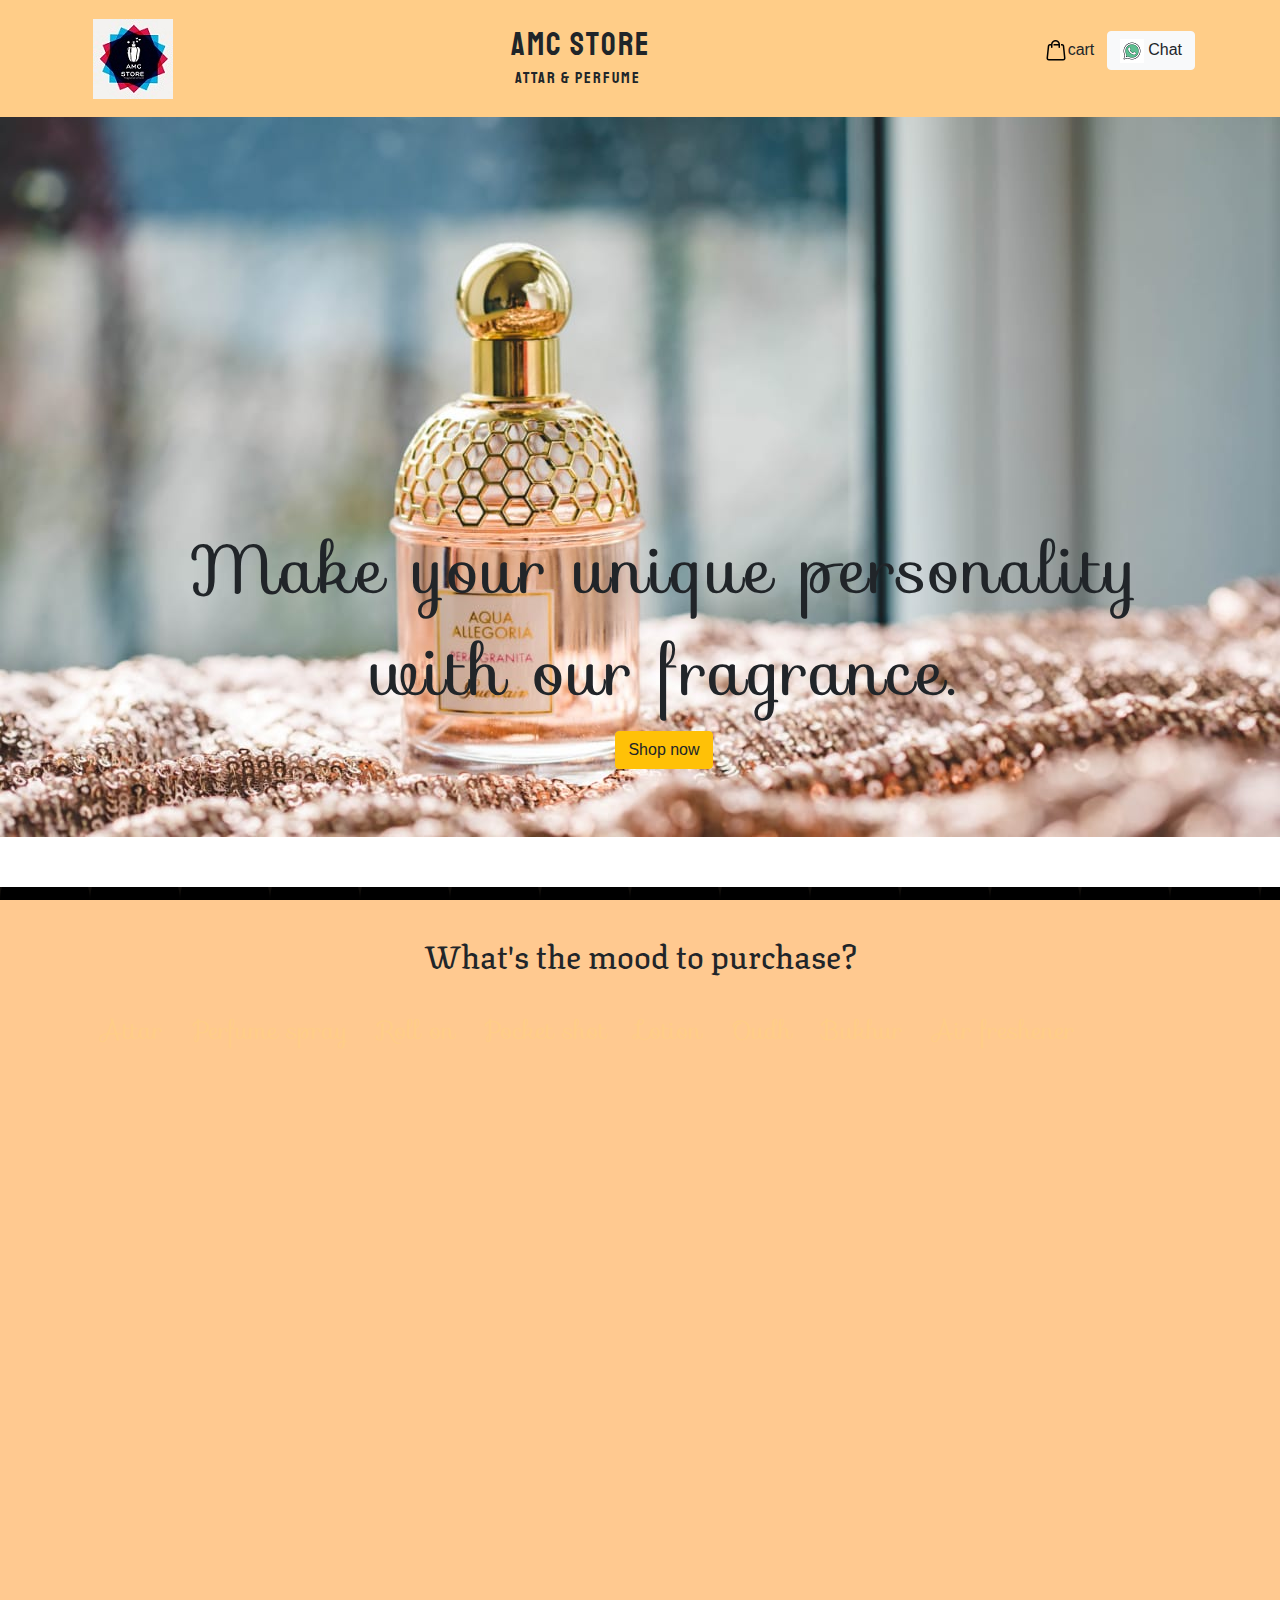
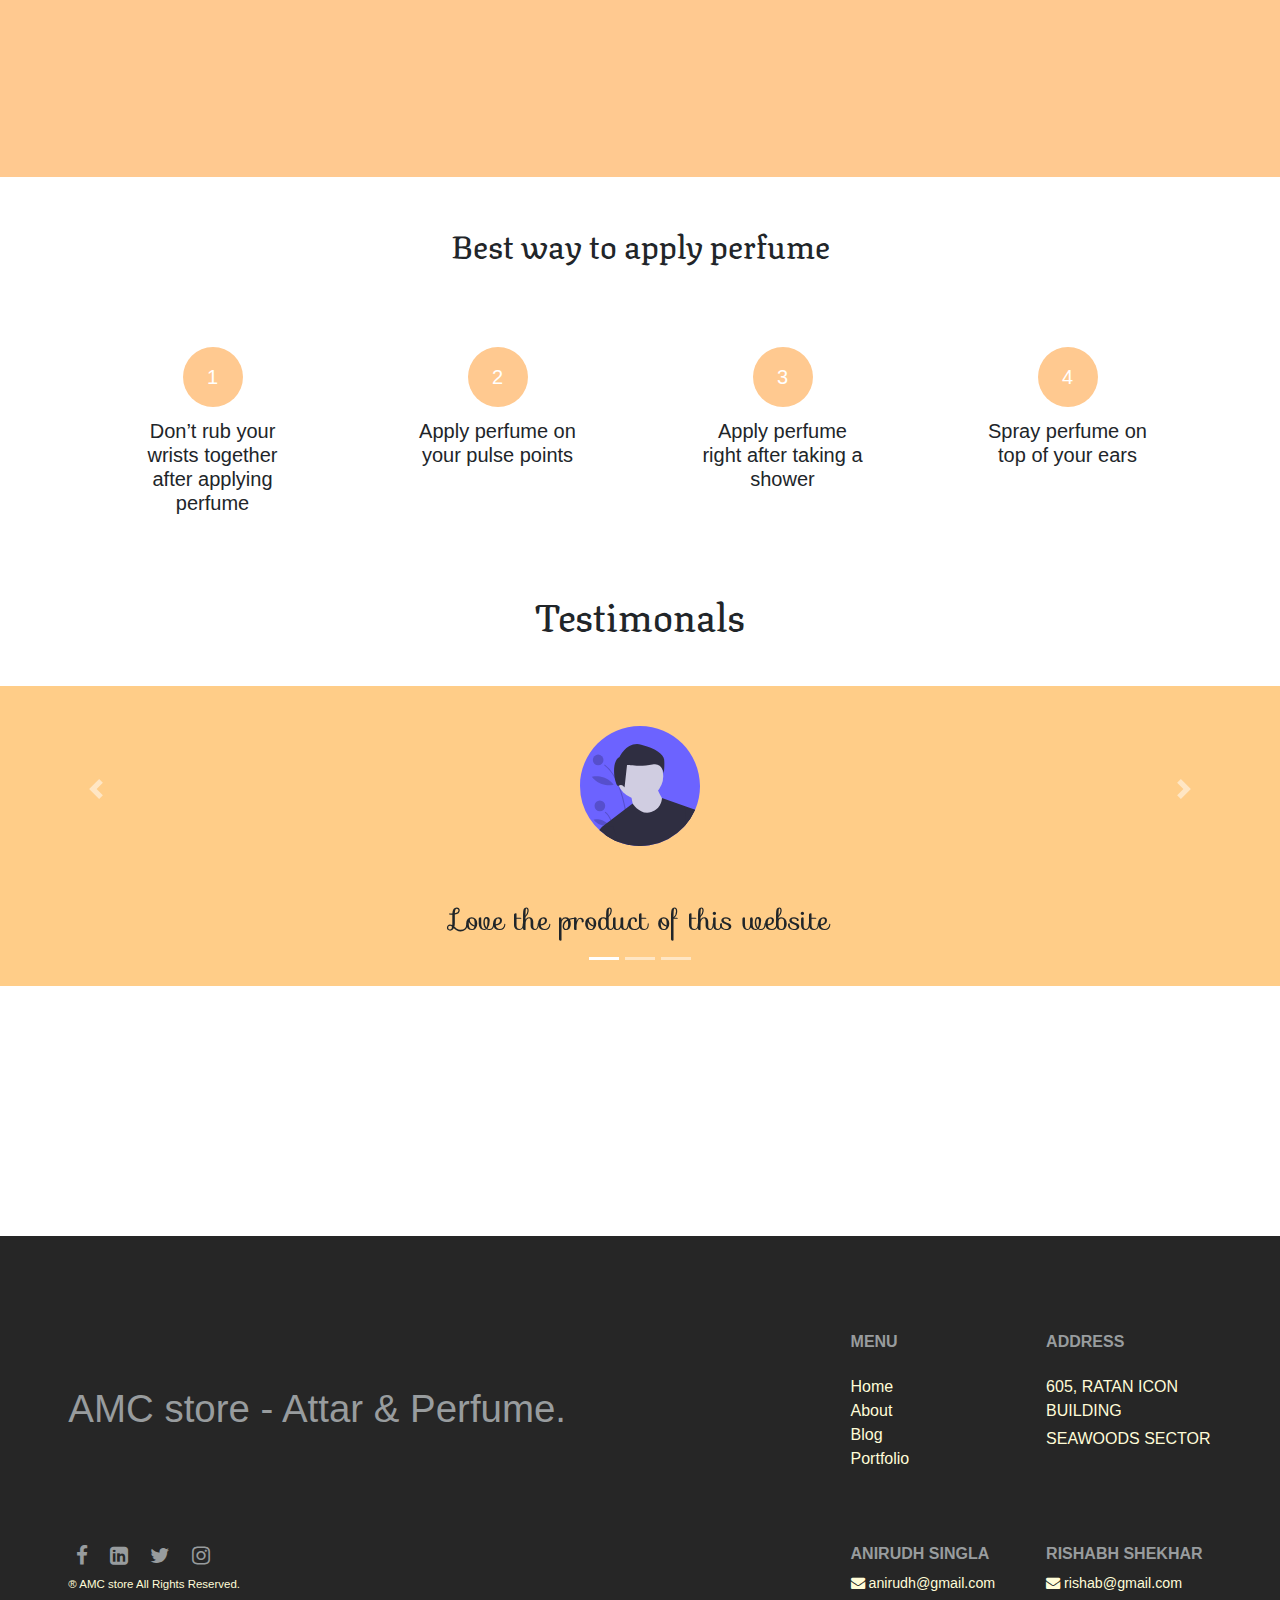
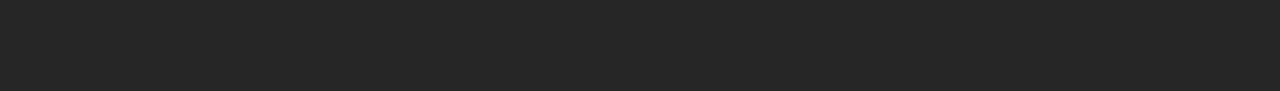
<file: index.html>
<!doctype html>
<html lang="en">
  <head>
    <!-- Required meta tags -->
    <meta charset="utf-8">
    <meta name="viewport" content="width=device-width, initial-scale=1">

    <!-- Bootstrap CSS -->
<link rel="stylesheet" href="https://maxcdn.bootstrapcdn.com/bootstrap/4.0.0/css/bootstrap.min.css" integrity="sha384-Gn5384xqQ1aoWXA+058RXPxPg6fy4IWvTNh0E263XmFcJlSAwiGgFAW/dAiS6JXm" crossorigin="anonymous">
   <script src="https://ajax.googleapis.com/ajax/libs/jquery/3.5.1/jquery.min.js"></script>
  <script src="https://cdnjs.cloudflare.com/ajax/libs/popper.js/1.16.0/umd/popper.min.js"></script>
  <script src="https://maxcdn.bootstrapcdn.com/bootstrap/4.5.2/js/bootstrap.min.js"></script>
  <link rel="stylesheet" href="https://stackpath.bootstrapcdn.com/font-awesome/4.7.0/css/font-awesome.min.css" integrity="sha384-wvfXpqpZZVQGK6TAh5PVlGOfQNHSoD2xbE+QkPxCAFlNEevoEH3Sl0sibVcOQVnN" crossorigin="anonymous">
<link href="https://fonts.googleapis.com/css2?family=Staatliches&display=swap" rel="stylesheet">
<link href="https://fonts.googleapis.com/css2?family=Sofia&display=swap" rel="stylesheet">
<link href="https://fonts.googleapis.com/css2?family=Texturina:wght@300&display=swap" rel="stylesheet">
    <title>AMC store</title>
<style>
  @media(min-width: 576px){
  .carousel-inner img{
    height: 100vh;
  }
  .fornav{
    position: absolute;
    right: 10%;
  }
  .forhero{
        margin-top: 350px;
        font-size: 68px;
        color: 
  }
}

.hero{
	min-height: 80vh;
}
 .forheading{
  position: absolute;
  top: 50%;
  left: 50%;
  transform: translate(-50%,-50%);
  color: #ffff;
 }
 #forherobtn{
 	display: block;
 	margin-left: auto;
 	margin-right: auto;
 }
.navbar-brand{
font-family: 'Staatliches', cursive;
  letter-spacing: 2px;
  font-size: 32px;
}



ul#menu li {
  display:inline;
}
.forhero{
  font-family: 'Sofia', cursive;
  line-height: 1.5;
  letter-spacing: 2px;
/*  padding-top: 30px;*/

}
.forcheck{
  transform: translate(0%,35%);
}
.forcardimg{
  margin-top: -30px;
  border-radius: 5px;
  transform: translateZ();
}
.forcardimg:hover{
  transform: scaleY(1.1);
}
.forcard{
  background: #ddd;
}

.forbutton{
  border: 9px solid #fff;
}
.fornumber{
  background: #ffc990;
  width: 60px;
  height: 60px;
  border-radius: 50%;
  border: none;
  outline: none;
  position: relative;
}
.fortestimonial{
	  font-family: 'Sofia', cursive;
	  color: #202529;
	  font-size: 28px;
}
.forperfume{
	font-weight: 400;
}
@media(max-width: 576px){

  .forlogo{
      display: block;
      margin-left: auto;
      margin-right: auto;
  }
  .navbar-brand{
    font-size: 6vw;
  }
  .forheroimg{
    display:none;
  }
  .forcheck{
      transform: translate(0%,0%);
  }

 /*  .forwp{
    margin-right: 140px;
  }*/
}
.forsvg{
 background-color: #ffc990;
background-image: url("data:image/svg+xml,%3Csvg xmlns='http://www.w3.org/2000/svg' viewBox='0 0 100 1000'%3E%3Cg %3E%3Ccircle fill='%23ffc990' cx='50' cy='0' r='50'/%3E%3Cg fill='%23f1be88' %3E%3Ccircle cx='0' cy='50' r='50'/%3E%3Ccircle cx='100' cy='50' r='50'/%3E%3C/g%3E%3Ccircle fill='%23e2b381' cx='50' cy='100' r='50'/%3E%3Cg fill='%23d4a879' %3E%3Ccircle cx='0' cy='150' r='50'/%3E%3Ccircle cx='100' cy='150' r='50'/%3E%3C/g%3E%3Ccircle fill='%23c79d72' cx='50' cy='200' r='50'/%3E%3Cg fill='%23b9926a' %3E%3Ccircle cx='0' cy='250' r='50'/%3E%3Ccircle cx='100' cy='250' r='50'/%3E%3C/g%3E%3Ccircle fill='%23ab8863' cx='50' cy='300' r='50'/%3E%3Cg fill='%239e7e5c' %3E%3Ccircle cx='0' cy='350' r='50'/%3E%3Ccircle cx='100' cy='350' r='50'/%3E%3C/g%3E%3Ccircle fill='%23917355' cx='50' cy='400' r='50'/%3E%3Cg fill='%2384694e' %3E%3Ccircle cx='0' cy='450' r='50'/%3E%3Ccircle cx='100' cy='450' r='50'/%3E%3C/g%3E%3Ccircle fill='%23785f47' cx='50' cy='500' r='50'/%3E%3Cg fill='%236b5640' %3E%3Ccircle cx='0' cy='550' r='50'/%3E%3Ccircle cx='100' cy='550' r='50'/%3E%3C/g%3E%3Ccircle fill='%235f4c39' cx='50' cy='600' r='50'/%3E%3Cg fill='%23534333' %3E%3Ccircle cx='0' cy='650' r='50'/%3E%3Ccircle cx='100' cy='650' r='50'/%3E%3C/g%3E%3Ccircle fill='%23473a2c' cx='50' cy='700' r='50'/%3E%3Cg fill='%233c3126' %3E%3Ccircle cx='0' cy='750' r='50'/%3E%3Ccircle cx='100' cy='750' r='50'/%3E%3C/g%3E%3Ccircle fill='%23312820' cx='50' cy='800' r='50'/%3E%3Cg fill='%2326201a' %3E%3Ccircle cx='0' cy='850' r='50'/%3E%3Ccircle cx='100' cy='850' r='50'/%3E%3C/g%3E%3Ccircle fill='%231c1813' cx='50' cy='900' r='50'/%3E%3Cg fill='%23110e0b' %3E%3Ccircle cx='0' cy='950' r='50'/%3E%3Ccircle cx='100' cy='950' r='50'/%3E%3C/g%3E%3Ccircle fill='%23000000' cx='50' cy='1000' r='50'/%3E%3C/g%3E%3C/svg%3E");
background-attachment: fixed;
background-size: contain;
}
.forproducts{
  background: #ddd;
  width: 250px;
  height: 350px;
}
.forproducts img{
  display: block;
  margin-left: auto;
  margin-right: auto;
}
.forsvg2{
 background-color: #ffcd88;
background-image: url("data:image/svg+xml,%3Csvg xmlns='http://www.w3.org/2000/svg' width='1218' height='609' viewBox='0 0 1600 800'%3E%3Cpath fill='%23202529' d='M1102.5 734.8c2.5-1.2 24.8-8.6 25.6-7.5.5.7-3.9 23.8-4.6 24.5C1123.3 752.1 1107.5 739.5 1102.5 734.8zM1226.3 229.1c0-.1-4.9-9.4-7-14.2-.1-.3-.3-1.1-.4-1.6-.1-.4-.3-.7-.6-.9-.3-.2-.6-.1-.8.1l-13.1 12.3c0 0 0 0 0 0-.2.2-.3.5-.4.8 0 .3 0 .7.2 1 .1.1 1.4 2.5 2.1 3.6 2.4 3.7 6.5 12.1 6.5 12.2.2.3.4.5.7.6.3 0 .5-.1.7-.3 0 0 1.8-2.5 2.7-3.6 1.5-1.6 3-3.2 4.6-4.7 1.2-1.2 1.6-1.4 2.1-1.6.5-.3 1.1-.5 2.5-1.9C1226.5 230.4 1226.6 229.6 1226.3 229.1zM33 770.3C33 770.3 33 770.3 33 770.3c0-.7-.5-1.2-1.2-1.2-.1 0-.3 0-.4.1-1.6.2-14.3.1-22.2 0-.3 0-.6.1-.9.4-.2.2-.4.5-.4.9 0 .2 0 4.9.1 5.9l.4 13.6c0 .3.2.6.4.9.2.2.5.3.8.3 0 0 .1 0 .1 0 7.3-.7 14.7-.9 22-.6.3 0 .7-.1.9-.3.2-.2.4-.6.4-.9C32.9 783.3 32.9 776.2 33 770.3z'/%3E%3Cpath fill='%23ffffff' d='M171.1 383.4c1.3-2.5 14.3-22 15.6-21.6.8.3 11.5 21.2 11.5 22.1C198.1 384.2 177.9 384 171.1 383.4zM596.4 711.8c-.1-.1-6.7-8.2-9.7-12.5-.2-.3-.5-1-.7-1.5-.2-.4-.4-.7-.7-.8-.3-.1-.6 0-.8.3L574 712c0 0 0 0 0 0-.2.2-.2.5-.2.9 0 .3.2.7.4.9.1.1 1.8 2.2 2.8 3.1 3.1 3.1 8.8 10.5 8.9 10.6.2.3.5.4.8.4.3 0 .5-.2.6-.5 0 0 1.2-2.8 2-4.1 1.1-1.9 2.3-3.7 3.5-5.5.9-1.4 1.3-1.7 1.7-2 .5-.4 1-.7 2.1-2.4C596.9 713.1 596.8 712.3 596.4 711.8zM727.5 179.9C727.5 179.9 727.5 179.9 727.5 179.9c.6.2 1.3-.2 1.4-.8 0-.1 0-.2 0-.4.2-1.4 2.8-12.6 4.5-19.5.1-.3 0-.6-.2-.8-.2-.3-.5-.4-.8-.5-.2 0-4.7-1.1-5.7-1.3l-13.4-2.7c-.3-.1-.7 0-.9.2-.2.2-.4.4-.5.6 0 0 0 .1 0 .1-.8 6.5-2.2 13.1-3.9 19.4-.1.3 0 .6.2.9.2.3.5.4.8.5C714.8 176.9 721.7 178.5 727.5 179.9zM728.5 178.1c-.1-.1-.2-.2-.4-.2C728.3 177.9 728.4 178 728.5 178.1z'/%3E%3Cg fill-opacity='0.98' fill='%23FFF'%3E%3Cpath d='M699.6 472.7c-1.5 0-2.8-.8-3.5-2.3-.8-1.9 0-4.2 1.9-5 3.7-1.6 6.8-4.7 8.4-8.5 1.6-3.8 1.7-8.1.2-11.9-.3-.9-.8-1.8-1.2-2.8-.8-1.7-1.8-3.7-2.3-5.9-.9-4.1-.2-8.6 2-12.8 1.7-3.1 4.1-6.1 7.6-9.1 1.6-1.4 4-1.2 5.3.4 1.4 1.6 1.2 4-.4 5.3-2.8 2.5-4.7 4.7-5.9 7-1.4 2.6-1.9 5.3-1.3 7.6.3 1.4 1 2.8 1.7 4.3.5 1.1 1 2.2 1.5 3.3 2.1 5.6 2 12-.3 17.6-2.3 5.5-6.8 10.1-12.3 12.5C700.6 472.6 700.1 472.7 699.6 472.7zM740.4 421.4c1.5-.2 3 .5 3.8 1.9 1.1 1.8.4 4.2-1.4 5.3-3.7 2.1-6.4 5.6-7.6 9.5-1.2 4-.8 8.4 1.1 12.1.4.9 1 1.7 1.6 2.7 1 1.7 2.2 3.5 3 5.7 1.4 4 1.2 8.7-.6 13.2-1.4 3.4-3.5 6.6-6.8 10.1-1.5 1.6-3.9 1.7-5.5.2-1.6-1.4-1.7-3.9-.2-5.4 2.6-2.8 4.3-5.3 5.3-7.7 1.1-2.8 1.3-5.6.5-7.9-.5-1.3-1.3-2.7-2.2-4.1-.6-1-1.3-2.1-1.9-3.2-2.8-5.4-3.4-11.9-1.7-17.8 1.8-5.9 5.8-11 11.2-14C739.4 421.6 739.9 421.4 740.4 421.4zM261.3 590.9c5.7 6.8 9 15.7 9.4 22.4.5 7.3-2.4 16.4-10.2 20.4-3 1.5-6.7 2.2-11.2 2.2-7.9-.1-12.9-2.9-15.4-8.4-2.1-4.7-2.3-11.4 1.8-15.9 3.2-3.5 7.8-4.1 11.2-1.6 1.2.9 1.5 2.7.6 3.9-.9 1.2-2.7 1.5-3.9.6-1.8-1.3-3.6.6-3.8.8-2.4 2.6-2.1 7-.8 9.9 1.5 3.4 4.7 5 10.4 5.1 3.6 0 6.4-.5 8.6-1.6 4.7-2.4 7.7-8.6 7.2-15-.5-7.3-5.3-18.2-13-23.9-4.2-3.1-8.5-4.1-12.9-3.1-3.1.7-6.2 2.4-9.7 5-6.6 5.1-11.7 11.8-14.2 19-2.7 7.7-2.1 15.8 1.9 23.9.7 1.4.1 3.1-1.3 3.7-1.4.7-3.1.1-3.7-1.3-4.6-9.4-5.4-19.2-2.2-28.2 2.9-8.2 8.6-15.9 16.1-21.6 4.1-3.1 8-5.1 11.8-6 6-1.4 12 0 17.5 4C257.6 586.9 259.6 588.8 261.3 590.9z'/%3E%3Ccircle cx='1013.7' cy='153.9' r='7.1'/%3E%3Ccircle cx='1024.3' cy='132.1' r='7.1'/%3E%3Ccircle cx='1037.3' cy='148.9' r='7.1'/%3E%3Cpath d='M1508.7 297.2c-4.8-5.4-9.7-10.8-14.8-16.2 5.6-5.6 11.1-11.5 15.6-18.2 1.2-1.7.7-4.1-1-5.2-1.7-1.2-4.1-.7-5.2 1-4.2 6.2-9.1 11.6-14.5 16.9-4.8-5-9.7-10-14.7-14.9-1.5-1.5-3.9-1.5-5.3 0-1.5 1.5-1.5 3.9 0 5.3 4.9 4.8 9.7 9.8 14.5 14.8-1.1 1.1-2.3 2.2-3.5 3.2-4.1 3.8-8.4 7.8-12.4 12-1.4 1.5-1.4 3.8 0 5.3 0 0 0 0 0 0 1.5 1.4 3.9 1.4 5.3-.1 3.9-4 8.1-7.9 12.1-11.7 1.2-1.1 2.3-2.2 3.5-3.3 4.9 5.3 9.8 10.6 14.6 15.9.1.1.1.1.2.2 1.4 1.4 3.7 1.5 5.2.2C1510 301.2 1510.1 298.8 1508.7 297.2zM327.6 248.6l-.4-2.6c-1.5-11.1-2.2-23.2-2.3-37 0-5.5 0-11.5.2-18.5 0-.7 0-1.5 0-2.3 0-5 0-11.2 3.9-13.5 2.2-1.3 5.1-1 8.5.9 5.7 3.1 13.2 8.7 17.5 14.9 5.5 7.8 7.3 16.9 5 25.7-3.2 12.3-15 31-30 32.1L327.6 248.6zM332.1 179.2c-.2 0-.3 0-.4.1-.1.1-.7.5-1.1 2.7-.3 1.9-.3 4.2-.3 6.3 0 .8 0 1.7 0 2.4-.2 6.9-.2 12.8-.2 18.3.1 12.5.7 23.5 2 33.7 11-2.7 20.4-18.1 23-27.8 1.9-7.2.4-14.8-4.2-21.3l0 0C347 188.1 340 183 335 180.3 333.6 179.5 332.6 179.2 332.1 179.2zM516.3 60.8c-.1 0-.2 0-.4-.1-2.4-.7-4-.9-6.7-.7-.7 0-1.3-.5-1.4-1.2 0-.7.5-1.3 1.2-1.4 3.1-.2 4.9 0 7.6.8.7.2 1.1.9.9 1.6C517.3 60.4 516.8 60.8 516.3 60.8zM506.1 70.5c-.5 0-1-.3-1.2-.8-.8-2.1-1.2-4.3-1.3-6.6 0-.7.5-1.3 1.2-1.3.7 0 1.3.5 1.3 1.2.1 2 .5 3.9 1.1 5.8.2.7-.1 1.4-.8 1.6C506.4 70.5 506.2 70.5 506.1 70.5zM494.1 64.4c-.4 0-.8-.2-1-.5-.4-.6-.3-1.4.2-1.8 1.8-1.4 3.7-2.6 5.8-3.6.6-.3 1.4 0 1.7.6.3.6 0 1.4-.6 1.7-1.9.9-3.7 2-5.3 3.3C494.7 64.3 494.4 64.4 494.1 64.4zM500.5 55.3c-.5 0-.9-.3-1.2-.7-.5-1-1.2-1.9-2.4-3.4-.3-.4-.7-.9-1.1-1.4-.4-.6-.3-1.4.2-1.8.6-.4 1.4-.3 1.8.2.4.5.8 1 1.1 1.4 1.3 1.6 2.1 2.6 2.7 3.9.3.6 0 1.4-.6 1.7C500.9 55.3 500.7 55.3 500.5 55.3zM506.7 55c-.3 0-.5-.1-.8-.2-.6-.4-.7-1.2-.3-1.8 1.2-1.7 2.3-3.4 3.3-5.2.3-.6 1.1-.9 1.7-.5.6.3.9 1.1.5 1.7-1 1.9-2.2 3.8-3.5 5.6C507.4 54.8 507.1 55 506.7 55zM1029.3 382.8c-.1 0-.2 0-.4-.1-2.4-.7-4-.9-6.7-.7-.7 0-1.3-.5-1.4-1.2 0-.7.5-1.3 1.2-1.4 3.1-.2 4.9 0 7.6.8.7.2 1.1.9.9 1.6C1030.3 382.4 1029.8 382.8 1029.3 382.8zM1019.1 392.5c-.5 0-1-.3-1.2-.8-.8-2.1-1.2-4.3-1.3-6.6 0-.7.5-1.3 1.2-1.3.7 0 1.3.5 1.3 1.2.1 2 .5 3.9 1.1 5.8.2.7-.1 1.4-.8 1.6C1019.4 392.5 1019.2 392.5 1019.1 392.5zM1007.1 386.4c-.4 0-.8-.2-1-.5-.4-.6-.3-1.4.2-1.8 1.8-1.4 3.7-2.6 5.8-3.6.6-.3 1.4 0 1.7.6.3.6 0 1.4-.6 1.7-1.9.9-3.7 2-5.3 3.3C1007.7 386.3 1007.4 386.4 1007.1 386.4zM1013.5 377.3c-.5 0-.9-.3-1.2-.7-.5-1-1.2-1.9-2.4-3.4-.3-.4-.7-.9-1.1-1.4-.4-.6-.3-1.4.2-1.8.6-.4 1.4-.3 1.8.2.4.5.8 1 1.1 1.4 1.3 1.6 2.1 2.6 2.7 3.9.3.6 0 1.4-.6 1.7C1013.9 377.3 1013.7 377.3 1013.5 377.3zM1019.7 377c-.3 0-.5-.1-.8-.2-.6-.4-.7-1.2-.3-1.8 1.2-1.7 2.3-3.4 3.3-5.2.3-.6 1.1-.9 1.7-.5.6.3.9 1.1.5 1.7-1 1.9-2.2 3.8-3.5 5.6C1020.4 376.8 1020.1 377 1019.7 377zM1329.7 573.4c-1.4 0-2.9-.2-4.5-.7-8.4-2.7-16.6-12.7-18.7-20-.4-1.4-.7-2.9-.9-4.4-8.1 3.3-15.5 10.6-15.4 21 0 1.5-1.2 2.7-2.7 2.8 0 0 0 0 0 0-1.5 0-2.7-1.2-2.7-2.7-.1-6.7 2.4-12.9 7-18 3.6-4 8.4-7.1 13.7-8.8.5-6.5 3.1-12.9 7.4-17.4 7-7.4 18.2-8.9 27.3-10.1l.7-.1c1.5-.2 2.9.9 3.1 2.3.2 1.5-.9 2.9-2.3 3.1l-.7.1c-8.6 1.2-18.4 2.5-24 8.4-3 3.2-5 7.7-5.7 12.4 7.9-1 17.7 1.3 24.3 5.7 4.3 2.9 7.1 7.8 7.2 12.7.2 4.3-1.7 8.3-5.2 11.1C1335.2 572.4 1332.6 573.4 1329.7 573.4zM1311 546.7c.1 1.5.4 3 .8 4.4 1.7 5.8 8.7 14.2 15.1 16.3 2.8.9 5.1.5 7.2-1.1 2.7-2.1 3.2-4.8 3.1-6.6-.1-3.2-2-6.4-4.8-8.3C1326.7 547.5 1317.7 545.6 1311 546.7z'/%3E%3C/g%3E%3C/svg%3E");
background-attachment: fixed;
}
 @import url('https://fonts.googleapis.com/css?family=Rubik&display=swap');


 .container-fluid {
     overflow: hidden;
     margin-top: 250px;
     background: #262626;
     color: #fffcd8 !important;
     margin-bottom: 0;
     padding-bottom: 0
 }

 small {
     font-size: calc(12px + (15 - 12) * ((100vw - 360px) / (1600 - 360))) !important
 }

 .bold-text {
     color: #989c9e !important
 }

 .mt-55 {
     margin-top: calc(50px + (60 - 50) * ((100vw - 360px) / (1600 - 360))) !important
 }

 h3 {
     font-size: calc(34px + (40 - 34) * ((100vw - 360px) / (1600 - 360))) !important
 }

 .social {
     font-size: 21px !important
 }

 .rights {
     font-size: calc(10px + (12 - 10) * ((100vw - 360px) / (1600 - 360))) !important
 }


.responsive{

	column-gap: 30px;
}
</style>
  </head>
  <body>
     <nav class="navbar navbar-expand-lg navbar-light  py-lg-3 py-sm-1" style="background: #ffcd88;">
      <div class="container">

        <img src="img/logo3.jpg" class=" forlogo px-2 navbar-logo">
           <a class="navbar-brand forbrand " href="#" style="color: #202529;">AMC Store<h6> &nbsp;attar & perfume</h6></a>
  <ul id="menu">
  <li class="forwp mx-lg-2 mx-4"><img src="img/bag.png">cart</li>
  <li class="mx-lg-0 mx-5"><a class="btn btn-light" href="https://wa.me/9537206754"><img src="img/wp.png"> Chat</a>
</li>

</ul> 
</div>
</nav>
    <div>
        <section class="hero pb-3 pl-5 bg-cover bg-center d-flex align-items-center" style="background: url(img/hero17.jpeg); width: 100%; background-size: cover;">
          <div class="container py-5">
            <div class="row px-4 px-lg-5">
              <div class="col-lg-12">
                
                <h1 class="forhero text-center">Make your unique personality<br> with our fragrance.</h1>
   <button class="btn btn-warning" id="forherobtn">Shop now</button>

<!--  <div class="searchBox">

            <input class="searchInput"type="text" name="" placeholder="Search">
            <button class="searchButton" href="#">
                <i class="material-icons">
                    search
                </i>
            </button>
        </div> -->
             
</div>
            </div>
          </div>
        </section>
</div>
<!-- <div class="pt-5 maindiv">

<div class="container">

  <div class="row">

    <div class="col-lg-6 col-md-5">
        <img src="img/hero17.jpeg" class="img-fluid forheroimg" style="border-radius: 5px; box-shadow: 2px 3px 2px 3px #C3FCF2;">
    </div>

    <div class="col-lg-6 col-md-7 forcheck">
      <h2 class="forhero">Make your unique identity<br> with our fragrance.</h2>
   <button class="btn btn-warning">Shop now</button>
    </div>


  </div>


</div>

</div> -->

<div style="margin-top: 50px;"></div>
<div class="forsvg"> 
<div class="container py-5  mb-5">
  <h2 class="text-center pb-3" style="  font-family: 'Texturina', serif;">What's the mood to purchase?</h2>
    <nav class="navbar navbar-expand-lg navbar-light">

  <button class="navbar-toggler mx-auto text-white forbutton" type="button" data-toggle="collapse" data-target="#navbarSupportedContent" aria-controls="navbarSupportedContent" aria-expanded="false" aria-label="Toggle navigation">
    Categories
  </button>

  <div class="collapse navbar-collapse" id="navbarSupportedContent">
 
  <h6 class="text-center" style="font-family: 'Sofia', cursive; font-size: 25px; line-height: 2; color: #ffcd88;">

  <ul class="nav nav-pills responsive">

        <li class="active"><a data-toggle="pill" href="#home" style="color: #ffcd88">Attar</a></li> 
    <li><a data-toggle="pill" href="#menu1" style="color: #ffcd88">Perfume spray</a></li> 
    <li><a data-toggle="pill" href="#menu2" style="color: #ffcd88">Roll on</a></li> 
    <li><a data-toggle="pill" href="#menu1" style="color: #ffcd88">Pocket shot</a></li> 
      <li><a data-toggle="pill" href="#menu2" style="color: #ffcd88">Lotion</a></li> 
    <li><a data-toggle="pill" href="#menu1" style="color: #ffcd88">Oudh</a></li> 
    <li><a data-toggle="pill" href="#menu2" style="color: #ffcd88">Bukhur</a></li> 
        <li><a data-toggle="pill" href="#menu1" style="color: #ffcd88">Air freshener</a></li> 

  </ul>
  </h6>
  </div>
</nav>

  <div class="tab-content">
    <div id="home" class="tab-pane fade in">

  <div class="row mt-5">
     
      <div class="col-lg-3 mt-5 mb-5 d-flex justify-content-center">
        <div class="card px-4 forcard" style="width: 18rem;">
           <img class="card-img-top forcardimg" src="img/p1.jpg" alt="Card image cap">
              <div class="card-body">
                <h5 class="card-title">Silk musk (12ml)</h5>
                  <p class="card-text">Light fragnance</p>
                  <div class="card-text">&#8377; 650</div>
                      <div class="d-flex justify-content-center">
                    <a href="#" class="mt-2">
                    <button class="btn btn-warning">Buy now</button>
                      <!-- <label><input type="radio" name="btn"></label> -->
                    </a>
                  </div>
                </div>
            </div>
          </div>
                <div class="col-lg-3 mt-5 mb-5 d-flex justify-content-center">
        <div class="card px-4 forcard" style="width: 18rem;">
           <img class="card-img-top forcardimg" src="img/p1.jpg" alt="Card image cap">
              <div class="card-body">
                <h5 class="card-title">Silk musk (12ml)</h5>
                  <p class="card-text">Light fragnance</p>
                  <div class="card-text">&#8377; 650</div>
                     <div class="d-flex justify-content-center">
                    <a href="#" class="mt-2">
                    <button class="btn btn-warning">Buy now</button>
                      <!-- <label><input type="radio" name="btn"></label> -->
                    </a>
                  </div>
                </div>
            </div>
          </div>
          <div class="col-lg-3 mt-5 mb-5 d-flex justify-content-center">
        <div class="card px-4 forcard" style="width: 18rem;">
           <img class="card-img-top forcardimg" src="img/p1.jpg" alt="Card image cap">
              <div class="card-body">
                <h5 class="card-title">Silk musk (12ml)</h5>
                  <p class="card-text">Light fragnance</p>
                  <div class="card-text">&#8377; 650</div>
                      <div class="d-flex justify-content-center">
                    <a href="#" class="mt-2">
                    <button class="btn btn-warning">Buy now</button>
                      <!-- <label><input type="radio" name="btn"></label> -->
                    </a>
                  </div>
                </div>
            </div>
          </div>
          <div class="col-lg-3 mt-5 mb-5 d-flex justify-content-center">
        <div class="card px-4 forcard" style="width: 18rem;">
           <img class="card-img-top forcardimg" src="img/p1.jpg" alt="Card image cap">
              <div class="card-body">
                <h5 class="card-title">Silk musk (12ml)</h5>
                  <p class="card-text">Light fragnance</p>
                  <div class="card-text">&#8377; 650</div>
                      <div class="d-flex justify-content-center">
                    <a href="#" class="mt-2">
                    
                      <!-- <label><input type="radio" name="btn"></label> -->
                    </a>
                    <button type="button" class="btn btn-warning mt-2" data-toggle="modal" data-target="#myModal">Buy Now</button>

  <!-- Modal -->
  <div class="modal fade" id="myModal" role="dialog">
    <div class="modal-dialog">
    
      <!-- Modal content-->
      <div class="modal-content">
        <div class="modal-header">
          <h4 class="modal-title">My bag</h4>
          <button type="button" class="close" data-dismiss="modal">&times;</button>
          
        </div>
        <div class="modal-body">
       <table class="table table-hover">
  <thead>
    <tr>
      <th scope="col">#</th>
      <th scope="col">Name</th>
            <th scope="col">Quantity</th>
      <th scope="col">Price</th>
      <th scope="col">Sub total</th>
    </tr>
  </thead>
  <tbody>
    <tr>
      <th scope="row">1</th>
      <td>Mark</td>
      <td>Otto</td>
      <td>@mdo</td>
      <td>&#8377 650</td>
    </tr>
    <tr>
      <th scope="row">2</th>
      <td>Jacob</td>
      <td>Thornton</td>
      <td>@fat</td>
        <td>&#8377 650</td>
    </tr>
    <tr>
      <th scope="row">3</th>
      <td>Larry</td>
      <td>the Bird</td>
      <td>@twitter</td>
        <td>&#8377 650</td>
    </tr>
  </tbody>
</table>
        </div>
        <div class="modal-footer">

          <button type="button" class="btn btn-default" data-dismiss="modal">Close</button>
        </div>
      </div>
    </div>
  </div>

   </div>
</div>
</div>
</div>
</div>
</div>


<div id="menu1" class="tab-pane fade active">
        <div class="row mt-5">
     
                <div class="col-lg-3 mt-5 mb-5 d-flex justify-content-center">
        <div class="card px-4 forcard" style="width: 18rem;">
           <img class="card-img-top forcardimg" src="img/p1.jpg" alt="Card image cap">
              <div class="card-body">
                <h5 class="card-title">Cotton musk (12ml)</h5>
                  <p class="card-text">Light fragnance</p>
                  <div class="card-text">&#8377; 650</div>
                      <div class="d-flex justify-content-center">
                    <a href="#" class="mt-2">
                    <button class="btn btn-warning">Buy now</button>
                      <!-- <label><input type="radio" name="btn"></label> -->
                    </a>
                  </div>
                </div>
            </div>
          </div>
                <div class="col-lg-3 mt-5 mb-5 d-flex justify-content-center">
        <div class="card px-4 forcard" style="width: 18rem;">
           <img class="card-img-top forcardimg" src="img/p1.jpg" alt="Card image cap">
              <div class="card-body">
                <h5 class="card-title">Cotton musk (12ml)</h5>
                  <p class="card-text">Light fragnance</p>
                  <div class="card-text">&#8377; 650</div>
                     <div class="d-flex justify-content-center">
                    <a href="#" class="mt-2">
                    <button class="btn btn-warning">Buy now</button>
                      <!-- <label><input type="radio" name="btn"></label> -->
                    </a>
                  </div>
                </div>
            </div>
          </div>
                          <div class="col-lg-3 mt-5 mb-5 d-flex justify-content-center">
        <div class="card px-4 forcard" style="width: 18rem;">
           <img class="card-img-top forcardimg" src="img/p1.jpg" alt="Card image cap">
              <div class="card-body">
                <h5 class="card-title">Cotton musk (12ml)</h5>
                  <p class="card-text">Light fragnance</p>
                  <div class="card-text">&#8377; 650</div>
  <div class="d-flex justify-content-center">
                    <a href="#" class="mt-2">
                    <button class="btn btn-warning">Buy now</button>
                      <!-- <label><input type="radio" name="btn"></label> -->
                    </a>
                  </div>
                </div>
            </div>
          </div>
<div class="col-lg-3 mt-5 mb-5 d-flex justify-content-center">
        <div class="card px-4 forcard" style="width: 18rem;">
           <img class="card-img-top forcardimg" src="img/p1.jpg" alt="Card image cap">
              <div class="card-body">
                <h5 class="card-title">Cotton musk (12ml)</h5>
                  <p class="card-text">Light fragnance</p>
                  <div class="card-text">&#8377; 650</div>
                      <div class="d-flex justify-content-center">
                    <a href="#" class="mt-2">
                    
                      <!-- <label><input type="radio" name="btn"></label> -->
                    </a>
                    <button type="button" class="btn btn-warning mt-2" data-toggle="modal" data-target="#myModal">Buy Now</button>

  <!-- Modal -->
  <div class="modal fade" id="myModal" role="dialog">
    <div class="modal-dialog">
    
      <!-- Modal content-->
      <div class="modal-content">
        <div class="modal-header">
          <h4 class="modal-title">My bag</h4>
          <button type="button" class="close" data-dismiss="modal">&times;</button>
          
        </div>
        <div class="modal-body">
       <table class="table table-hover">
  <thead>
    <tr>
      <th scope="col">#</th>
      <th scope="col">Name</th>
            <th scope="col">Quantity</th>
      <th scope="col">Price</th>
      <th scope="col">Sub total</th>
    </tr>
  </thead>
  <tbody>
    <tr>
      <th scope="row">1</th>
      <td>Mark</td>
      <td>Otto</td>
      <td>@mdo</td>
      <td>&#8377 650</td>
    </tr>
    <tr>
      <th scope="row">2</th>
      <td>Jacob</td>
      <td>Thornton</td>
      <td>@fat</td>
        <td>&#8377 650</td>
    </tr>
    <tr>
      <th scope="row">3</th>
      <td>Larry</td>
      <td>the Bird</td>
      <td>@twitter</td>
        <td>&#8377 650</td>
    </tr>
  </tbody>
</table>
        </div>
        <div class="modal-footer">

          <button type="button" class="btn btn-default" data-dismiss="modal">Close</button>
        </div>
      </div>
      
    </div>
  </div>
                  </div>
                </div>
            </div>
          </div>
          </div>     -
    </div>
 <div id="menu2" class="tab-pane fade">

  <div class="row mt-5">
     
                <div class="col-lg-3 mt-5 mb-5 d-flex justify-content-center">
        <div class="card px-4 forcard" style="width: 18rem;">
           <img class="card-img-top forcardimg" src="img/p1.jpg" alt="Card image cap">
              <div class="card-body">
                <h5 class="card-title">Silk musk (12ml)</h5>
                  <p class="card-text">Light fragnance</p>
                  <div class="card-text">&#8377; 650</div>
                      <div class="d-flex justify-content-center">
                    <a href="#" class="mt-2">
                    <button class="btn btn-warning">Buy now</button>
                      <!-- <label><input type="radio" name="btn"></label> -->
                    </a>
                  </div>
                </div>
            </div>
          </div>
                <div class="col-lg-3 mt-5 mb-5 d-flex justify-content-center">
        <div class="card px-4 forcard" style="width: 18rem;">
           <img class="card-img-top forcardimg" src="img/p1.jpg" alt="Card image cap">
              <div class="card-body">
                <h5 class="card-title">Silk musk (12ml)</h5>
                  <p class="card-text">Light fragnance</p>
                  <div class="card-text">&#8377; 650</div>
                     <div class="d-flex justify-content-center">
                    <a href="#" class="mt-2">
                    <button class="btn btn-warning">Buy now</button>
                      <!-- <label><input type="radio" name="btn"></label> -->
                    </a>
                  </div>
                </div>
            </div>
          </div>
                          <div class="col-lg-3 mt-5 mb-5 d-flex justify-content-center">
        <div class="card px-4 forcard" style="width: 18rem;">
           <img class="card-img-top forcardimg" src="img/p1.jpg" alt="Card image cap">
              <div class="card-body">
                <h5 class="card-title">Silk musk (12ml)</h5>
                  <p class="card-text">Light fragnance</p>
                  <div class="card-text">&#8377; 650</div>
  <div class="d-flex justify-content-center">
                    <a href="#" class="mt-2">
                    <button class="btn btn-warning">Buy now</button>
                      <!-- <label><input type="radio" name="btn"></label> -->
                    </a>
                  </div>
                </div>
            </div>
          </div>
<div class="col-lg-3 mt-5 mb-5 d-flex justify-content-center">
        <div class="card px-4 forcard" style="width: 18rem;">
           <img class="card-img-top forcardimg" src="img/p1.jpg" alt="Card image cap">
              <div class="card-body">
                <h5 class="card-title">Silk musk (12ml)</h5>
                  <p class="card-text">Light fragnance</p>
                  <div class="card-text">&#8377; 650</div>
                      <div class="d-flex justify-content-center">
                    <a href="#" class="mt-2">
                    
                      <!-- <label><input type="radio" name="btn"></label> -->
                    </a>
                    <button type="button" class="btn btn-warning mt-2" data-toggle="modal" data-target="#myModal">Buy Now</button>

  <!-- Modal -->
  <div class="modal fade" id="myModal" role="dialog">
    <div class="modal-dialog">
    
      <!-- Modal content-->
      <div class="modal-content">
        <div class="modal-header">
          <h4 class="modal-title">My bag</h4>
          <button type="button" class="close" data-dismiss="modal">&times;</button>
          
        </div>
        <div class="modal-body">
       <table class="table table-hover">
  <thead>
    <tr>
      <th scope="col">#</th>
      <th scope="col">Name</th>
            <th scope="col">Quantity</th>
      <th scope="col">Price</th>
      <th scope="col">Sub total</th>
    </tr>
  </thead>
  <tbody>
    <tr>
      <th scope="row">1</th>
      <td>Mark</td>
      <td>Otto</td>
      <td>@mdo</td>
      <td>&#8377 650</td>
    </tr>
    <tr>
      <th scope="row">2</th>
      <td>Jacob</td>
      <td>Thornton</td>
      <td>@fat</td>
        <td>&#8377 650</td>
    </tr>
    <tr>
      <th scope="row">3</th>
      <td>Larry</td>
      <td>the Bird</td>
      <td>@twitter</td>
        <td>&#8377 650</td>
    </tr>
  </tbody>
</table>
        </div>
        <div class="modal-footer">

          <button type="button" class="btn btn-default" data-dismiss="modal">Close</button>
        </div>
      </div>
      
    </div>
  </div>
                  </div>
                </div>
            </div>
          </div>
          </div>     -
    </div>
    </div>
<!--   <div id="home" class="tab-pane fade in active">
      <h3>HOME</h3>
      <p>Lorem ipsum dolor sit amet, consectetur adipisicing elit, sed do eiusmod tempor incididunt ut labore et dolore magna aliqua.</p>
    </div>
    <div id="menu1" class="tab-pane fade">
      <h3>Menu 1</h3>
      <p>Ut enim ad minim veniam, quis nostrud exercitation ullamco laboris nisi ut aliquip ex ea commodo consequat.</p>
    </div>
    <div id="menu2" class="tab-pane fade">
      <h3>Menu 2</h3>
      <p>Sed ut perspiciatis unde omnis iste natus error sit voluptatem accusantium doloremque laudantium, totam rem aperiam.</p>
    </div>
    <div id="menu3" class="tab-pane fade">
      <h3>Menu 3</h3>
      <p>Eaque ipsa quae ab illo inventore veritatis et quasi architecto beatae vitae dicta sunt explicabo.</p>
    </div> -->


<!--  <div class="row mt-5">
      <div class="col-lg-3 mt-5 mb-5 d-flex justify-content-center">
        <div class="card px-4 forcard" style="width: 18rem;">
           <img class="card-img-top forcardimg" src="img/p1.jpg" alt="Card image cap">
              <div class="card-body">
                <h5 class="card-title">Silk musk (12ml)</h5>
                  <p class="card-text">Light fragnance</p>
                  <div class="card-text">&#8377; 650</div>
                  <div class="d-flex justify-content-center">
                    <a href="#" class="mt-2">
                    <button class="btn btn-warning">Buy now</button>
                    </a>
                  </div>
                </div>
            </div>
          </div>
                <div class="col-lg-3 mt-5 mb-5 d-flex justify-content-center">
        <div class="card px-4 forcard" style="width: 18rem;">
           <img class="card-img-top forcardimg" src="img/p1.jpg" alt="Card image cap">
              <div class="card-body">
                <h5 class="card-title">Silk musk (12ml)</h5>
                  <p class="card-text">Light fragnance</p>
                  <div class="card-text">&#8377; 650</div>
                    <div class="d-flex justify-content-center">
                    <a href="#" class="mt-2">
                    <button class="btn btn-warning">Buy now</button>
                    </a>
                  </div>
                </div>
            </div>
          </div>
                <div class="col-lg-3 mt-5 mb-5 d-flex justify-content-center">
        <div class="card px-4 forcard" style="width: 18rem;">
           <img class="card-img-top forcardimg" src="img/p1.jpg" alt="Card image cap">
              <div class="card-body">
                <h5 class="card-title">Silk musk (12ml)</h5>
                  <p class="card-text">Light fragnance</p>
                  <div class="card-text">&#8377; 650</div>
                     <div class="d-flex justify-content-center">
                    <a href="#" class="mt-2">
                    <button class="btn btn-warning">Buy now</button>
                    </a>
                  </div>
                </div>
            </div>
          </div>
                <div class="col-lg-3 mt-5 mb-5 d-flex justify-content-center">
        <div class="card px-4 forcard" style="width: 18rem;">
           <img class="card-img-top forcardimg" src="img/p1.jpg" alt="Card image cap">
              <div class="card-body">
                <h5 class="card-title">Silk musk (12ml)</h5>
                  <p class="card-text">Light fragnance</p>
                  <div class="card-text">&#8377; 650</div>
                      <div class="d-flex justify-content-center">
                    <a href="#" class="mt-2">
                    <button class="btn btn-warning">Buy now</button>
                    </a>
                  </div>
                </div>
            </div>
          </div>
                <div class="col-lg-3 mt-5 mb-5 d-flex justify-content-center">
        <div class="card px-4 forcard" style="width: 18rem;">
           <img class="card-img-top forcardimg" src="img/p1.jpg" alt="Card image cap">
              <div class="card-body">
                <h5 class="card-title">Silk musk (12ml)</h5>
                  <p class="card-text">Light fragnance</p>
                  <div class="card-text">&#8377; 650</div>
                      <div class="d-flex justify-content-center">
                    <a href="#" class="mt-2">
                    <button class="btn btn-warning">Buy now</button>
                      <label><input type="radio" name="btn"></label>
                    </a>
                  </div>
                </div>
            </div>
          </div>
                <div class="col-lg-3 mt-5 mb-5 d-flex justify-content-center">
        <div class="card px-4 forcard" style="width: 18rem;">
           <img class="card-img-top forcardimg" src="img/p1.jpg" alt="Card image cap">
              <div class="card-body">
                <h5 class="card-title">Silk musk (12ml)</h5>
                  <p class="card-text">Light fragnance</p>
                  <div class="card-text">&#8377; 650</div>
                     <div class="d-flex justify-content-center">
                    <a href="#" class="mt-2">
                    <button class="btn btn-warning">Buy now</button>
                    </a>
                  </div>
                </div>
            </div>
          </div>
                          <div class="col-lg-3 mt-5 mb-5 d-flex justify-content-center">
        <div class="card px-4 forcard" style="width: 18rem;">
           <img class="card-img-top forcardimg" src="img/p1.jpg" alt="Card image cap">
              <div class="card-body">
                <h5 class="card-title">Silk musk (12ml)</h5>
                  <p class="card-text">Light fragnance</p>
                  <div class="card-text">&#8377; 650</div>
  <div class="d-flex justify-content-center">
                    <a href="#" class="mt-2">
                    <button class="btn btn-warning">Buy now</button>
                    </a>
                  </div>
                </div>
            </div>
          </div>
<div class="col-lg-3 mt-5 mb-5 d-flex justify-content-center">
        <div class="card px-4 forcard" style="width: 18rem;">
           <img class="card-img-top forcardimg" src="img/p1.jpg" alt="Card image cap">
              <div class="card-body">
                <h5 class="card-title">Silk musk (12ml)</h5>
                  <p class="card-text">Light fragnance</p>
                  <div class="card-text">&#8377; 650</div>
                      <div class="d-flex justify-content-center">
                    <a href="#" class="mt-2">
                    
                    </a>
                    <button type="button" class="btn btn-warning mt-2" data-toggle="modal" data-target="#myModal">Buy Now</button>

  <div class="modal fade" id="myModal" role="dialog">
    <div class="modal-dialog">
    
      <div class="modal-content">
        <div class="modal-header">
          <h4 class="modal-title">My bag</h4>
          <button type="button" class="close" data-dismiss="modal">&times;</button>
          
        </div>
        <div class="modal-body">
       <table class="table table-hover">
  <thead>
    <tr>
      <th scope="col">#</th>
      <th scope="col">Name</th>
            <th scope="col">Quantity</th>
      <th scope="col">Price</th>
      <th scope="col">Sub total</th>
    </tr>
  </thead>
  <tbody>
    <tr>
      <th scope="row">1</th>
      <td>Mark</td>
      <td>Otto</td>
      <td>@mdo</td>
      <td>&#8377 650</td>
    </tr>
    <tr>
      <th scope="row">2</th>
      <td>Jacob</td>
      <td>Thornton</td>
      <td>@fat</td>
        <td>&#8377 650</td>
    </tr>
    <tr>
      <th scope="row">3</th>
      <td>Larry</td>
      <td>the Bird</td>
      <td>@twitter</td>
        <td>&#8377 650</td>
    </tr>
  </tbody>
</table>
        </div>
        <div class="modal-footer">

          <button type="button" class="btn btn-default" data-dismiss="modal">Close</button>
        </div>
      </div>
      
    </div>
  </div>
                  </div>
                </div>
            </div>
          </div>
       </div> -->
     </div>
   </div>
 </div>

<div class="my-5">
  <div class="container ">
      <h2 class="text-center pb-3" style="  font-family: 'Texturina', serif;">Best way to apply perfume</h2>
     <div class="row mt-5  d-flex justify-content-center">
      <div class="col-lg-3 d-flex justify-content-center">
        <div class="card px-4" style="outline: none; border: none; width: 18rem;">
              <div class="card-body">
                <h5 class="card-title d-flex justify-content-center">
                       <button class="fornumber text-white">1</button>
                </h5>
                
                  <div class="card-text">
                <h5 class="text-center forperfume">Don’t rub your wrists together after applying perfume</h5>
                </div>
                </div>
            </div>
          </div>
      <div class="col-lg-3 d-flex justify-content-center">
        <div class="card px-4" style="outline: none; border: none; width: 18rem;">
              <div class="card-body">
                <h5 class="card-title d-flex justify-content-center">
                       <button class="fornumber text-white">2</button>
                </h5>
                
                  <div class="card-text">
                <h5 class="text-center forperfume">Apply perfume on your pulse points</h5>
                </div>
                </div>
            </div>
          </div>
              <div class="col-lg-3 d-flex justify-content-center">
        <div class="card px-4" style="outline: none; border: none; width: 18rem;">
              <div class="card-body">
                <h5 class="card-title d-flex justify-content-center">
                       <button class="fornumber text-white">3</button>
                </h5>
                
                  <div class="card-text">
                <h5 class="text-center forperfume">Apply perfume right after taking a shower</h5>
                </div>
                </div>
            </div>
          </div>
               <div class="col-lg-3 d-flex justify-content-center">
        <div class="card px-4" style="outline: none; border: none; width: 18rem;">
              <div class="card-body">
                <h5 class="card-title d-flex justify-content-center">
                       <button class="fornumber text-white">4</button>
                </h5>
                
                  <div class="card-text">
                <h5 class="text-center forperfume">Spray perfume on top of your ears</h5>
                </div>
                </div>
            </div>
          </div>

     </div>
  </div>
</div>
<div id="carouselExampleIndicators" class="carousel slide" data-ride="carousel">
  
  <ol class="carousel-indicators">
    <li data-target="#carouselExampleIndicators" data-slide-to="0" class="active"></li>
    <li data-target="#carouselExampleIndicators" data-slide-to="1"></li>
    <li data-target="#carouselExampleIndicators" data-slide-to="2"></li>
  </ol>
      <h3 class="text-center mb-5"  style="  font-family: 'Texturina', serif;">Testimonals</h3>
  <div class="carousel-inner forsvg2">

    <div class="carousel-item active" style="height: 300px;">
      <div class="d-flex justify-content-center">
        <img src="img/avtar.svg" style="width:120px; height:120px;  margin-top: 40px;">
 <div class="carousel-caption">
    <h5 class="text-center fortestimonial">Love the product of this website </h5>
  </div> 
     </div>
  </div>
    <div class="carousel-item" style="height: 300px;">
       <div class="d-flex justify-content-center">
        <img src="img/avtar.svg" style="width:120px; height:120px;  margin-top: 40px;">
       <div class="carousel-caption">
    <h5 class="text-center fortestimonial">Love the product of this website </h5>
  </div> 
    </div>
    </div>
    <div class="carousel-item" style="height: 300px; ">
  <div class="d-flex justify-content-center">
        <img src="img/avtar.svg" style="width: 120px; height: 120px; margin-top: 40px;">
       <div class="carousel-caption">
    <h5 class="text-center fortestimonial">Love the product of this website </h5>
  </div> 
    </div> 
       </div>
  </div>

  <a class="carousel-control-prev" href="#carouselExampleIndicators" role="button" data-slide="prev">
    <span class="carousel-control-prev-icon" aria-hidden="true"></span>
    <span class="sr-only">Previous</span>
  </a>
  <a class="carousel-control-next" href="#carouselExampleIndicators" role="button" data-slide="next">
    <span class="carousel-control-next-icon" aria-hidden="true"></span>
    <span class="sr-only">Next</span>
  </a>
</div>

    <!-- Optional JavaScript; choose one of the two! -->

 <div class="container-fluid pb-0 mb-0 justify-content-center text-light ">
     <footer>
         <div class="row my-5 justify-content-center py-5">
             <div class="col-11">
                 <div class="row ">
                     <div class="col-xl-8 col-md-4 col-sm-4 col-12 my-auto mx-auto a">
                         <h3 class="text-muted mb-md-0 mb-5 bold-text">AMC store - Attar & Perfume.</h3>
                     </div>
                     <div class="col-xl-2 col-md-4 col-sm-4 col-12">
                         <h6 class="mb-3 mb-lg-4 bold-text "><b>MENU</b></h6>
                         <ul class="list-unstyled">
                             <li>Home</li>
                             <li>About</li>
                             <li>Blog</li>
                             <li>Portfolio</li>
                         </ul>
                     </div>
                     <div class="col-xl-2 col-md-4 col-sm-4 col-12">
                         <h6 class="mb-3 mb-lg-4 text-muted bold-text mt-sm-0 mt-5"><b>ADDRESS</b></h6>
                         <p class="mb-1">605, RATAN ICON BUILDING</p>
                         <p>SEAWOODS SECTOR</p>
                     </div>
                 </div>
                 <div class="row ">
                     <div class="col-xl-8 col-md-4 col-sm-4 col-auto my-md-0 mt-5 order-sm-1 order-3 align-self-end">
                         <p class="social text-muted mb-0 pb-0 bold-text"> <span class="mx-2"><i class="fa fa-facebook" aria-hidden="true"></i></span> <span class="mx-2"><i class="fa fa-linkedin-square" aria-hidden="true"></i></span> <span class="mx-2"><i class="fa fa-twitter" aria-hidden="true"></i></span> <span class="mx-2"><i class="fa fa-instagram" aria-hidden="true"></i></span> </p><small class="rights"><span>&#174;</span> AMC store All Rights Reserved.</small>
                     </div>
                     <div class="col-xl-2 col-md-4 col-sm-4 col-auto order-1 align-self-end ">
                         <h6 class="mt-55 mt-2 text-muted bold-text"><b>ANIRUDH SINGLA</b></h6><small> <span><i class="fa fa-envelope" aria-hidden="true"></i></span> anirudh@gmail.com</small>
                     </div>
                     <div class="col-xl-2 col-md-4 col-sm-4 col-auto order-2 align-self-end mt-3 ">
                         <h6 class="text-muted bold-text"><b>RISHABH SHEKHAR</b></h6><small><span><i class="fa fa-envelope" aria-hidden="true"></i></span> rishab@gmail.com</small>
                     </div>
                 </div>
             </div>
         </div>
     </footer>
 </div>
  </body>
</html>
</file>
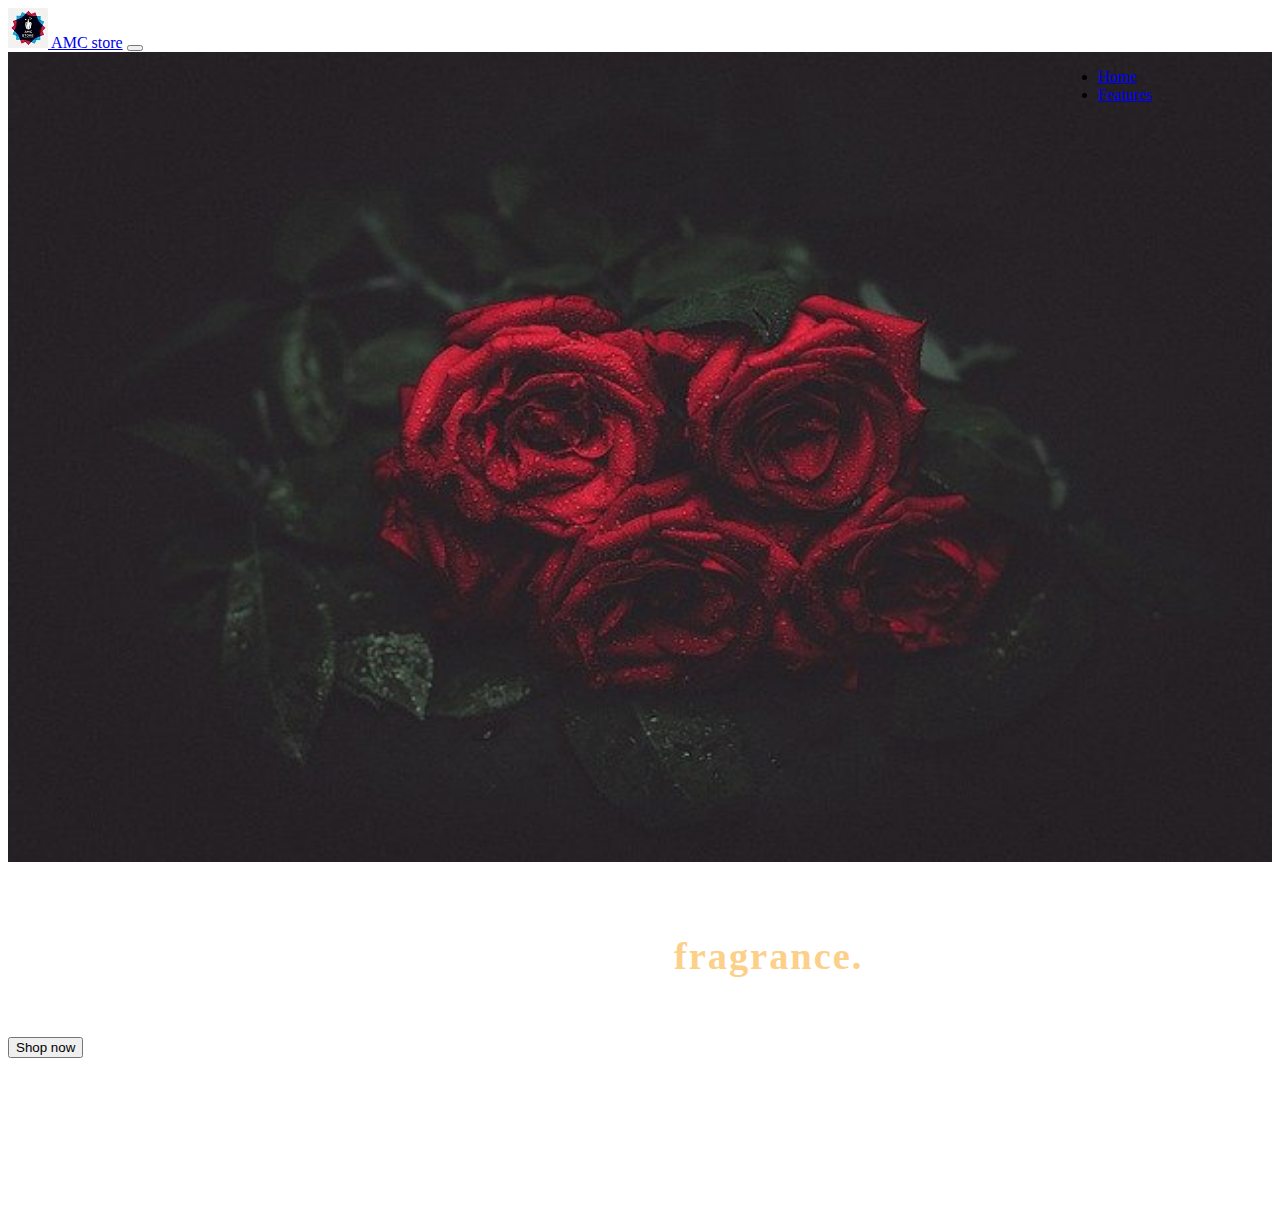
<file: index2.html>
<!doctype html>
<html lang="en">
  <head>
    <!-- Required meta tags -->
    <meta charset="utf-8">
    <meta name="viewport" content="width=device-width, initial-scale=1">

    <!-- Bootstrap CSS -->
    <link href="https://cdn.jsdelivr.net/npm/bootstrap@5.0.0-beta1/dist/css/bootstrap.min.css" rel="stylesheet" integrity="sha384-giJF6kkoqNQ00vy+HMDP7azOuL0xtbfIcaT9wjKHr8RbDVddVHyTfAAsrekwKmP1" crossorigin="anonymous">
   <script src="https://ajax.googleapis.com/ajax/libs/jquery/3.5.1/jquery.min.js"></script>
  <script src="https://cdnjs.cloudflare.com/ajax/libs/popper.js/1.16.0/umd/popper.min.js"></script>
  <script src="https://maxcdn.bootstrapcdn.com/bootstrap/4.5.2/js/bootstrap.min.js"></script>
    <title>Hello, world!</title>
<style>
  @media(min-width: 576px){
  .carousel-inner img{
    height: 90vh;
  }
  .fornav{
    position: absolute;
    right: 10%;
  }
  .forcheck{
    padding-bottom: 140px;
  }
  .forhero{
    padding-bottom: 20px;
  }

}
.forhero{
  color: #ffff;
 font-family: 'Sofia', cursive;
  line-height: 1.5;
  letter-spacing: 2px;
  padding-top: 30px;
  font-size: 3vw;
}
/*input[type="radio"]{
  position: relative;
  width: 120px;
  height: 40px;
  margin: 10px;
  outline: none;
  background: #222;
  -webkit-appearance:none;
  cursor:  pointer;
  border-radius: 20px;
}
input[type="radio"]:checked{
  background: #ffc990;
}
input[type="radio"]::before{
  content: 'Buy?';
  text-align: center;
  padding-top: 4px;
  color: #fff;
  position: absolute;
  top: 0;
  left: 0;
  width: 80px;
  height: 40px;
  background:linear-gradient(to top, #202529, #555);
  border-radius: 20px;
  transition: 0.5s;
}
input[type="radio"]:checked::before{
  left: 50px;
}
input[type="radio"]::after{
  content: 'Sure!';
  padding: 10px;
  text-align: center;
  font-family: 'Texturina', serif;

}
input[type="radio"]:checked::after{

}*/
</style>
  </head>
  <body>
     <nav class="navbar navbar-expand-lg navbar-dark bg-dark py-lg-3 py-sm-1">
      <div class="container">
  <a class="navbar-brand" href="#"><img src="img/logo2.jpg"> AMC store</a>
  <button class="navbar-toggler" type="button" data-toggle="collapse" data-target="#navbarNav" aria-controls="navbarNav" aria-expanded="false" aria-label="Toggle navigation">
    <span class="navbar-toggler-icon"></span>
  </button>
  <div class="collapse navbar-collapse" id="navbarNav">
    <ul class="navbar-nav fornav">
      <li class="nav-item active">
        <a class="nav-link" href="#">Home</a>
      </li>
      <li class="nav-item">
        <a class="nav-link" href="#">Features</a>
      </li>
    </ul>
  </div>
</div>
</nav>

<!--    <div id="carouselExampleSlidesOnly" class="carousel slide" data-ride="carousel">
  <div class="carousel-inner">
    <div class="carousel-item active" id="forimg">
      <img class="d-block w-100" src="img/hero13.jpg" alt="First slide">
        
<div class="carousel-caption d-none d-md-block">
    <h5>.hiii</h5>

  </div>
    </div>
  </div>
</div> -->


  <div id="myCarousel" class="carousel slide" data-ride="carousel">
    <!-- Indicators -->
<!--     <ol class="carousel-indicators">
      <li data-target="#myCarousel" data-slide-to="0" class="active"></li>
      <li data-target="#myCarousel" data-slide-to="1"></li>
      <li data-target="#myCarousel" data-slide-to="2"></li>
    </ol>
 -->
    <!-- Wrapper for slides -->
    <div class="carousel-inner">

      <div class="item active">
        <img src="img/hero13.jpg" alt="Los Angeles" style="width:100%;">
        <div class="carousel-caption">
      <h2 class="forhero">Make your unique identity with our <span style="color: #fcd088;"> fragrance. </span></h2>

      <button class="btn btn-warning">Shop now</button>
      <div class="forcheck"></div>
        </div>
      </div>

  


    <!-- Left and right controls -->
   <!--  <a class="left carousel-control" href="#myCarousel" data-slide="prev">
      <span class="glyphicon glyphicon-chevron-left"></span>
      <span class="sr-only">Previous</span>
    </a>
    <a class="right carousel-control" href="#myCarousel" data-slide="next">
      <span class="glyphicon glyphicon-chevron-right"></span>
      <span class="sr-only">Next</span>
    </a> -->
  </div>
</div>

</body>
</html>
</file>
